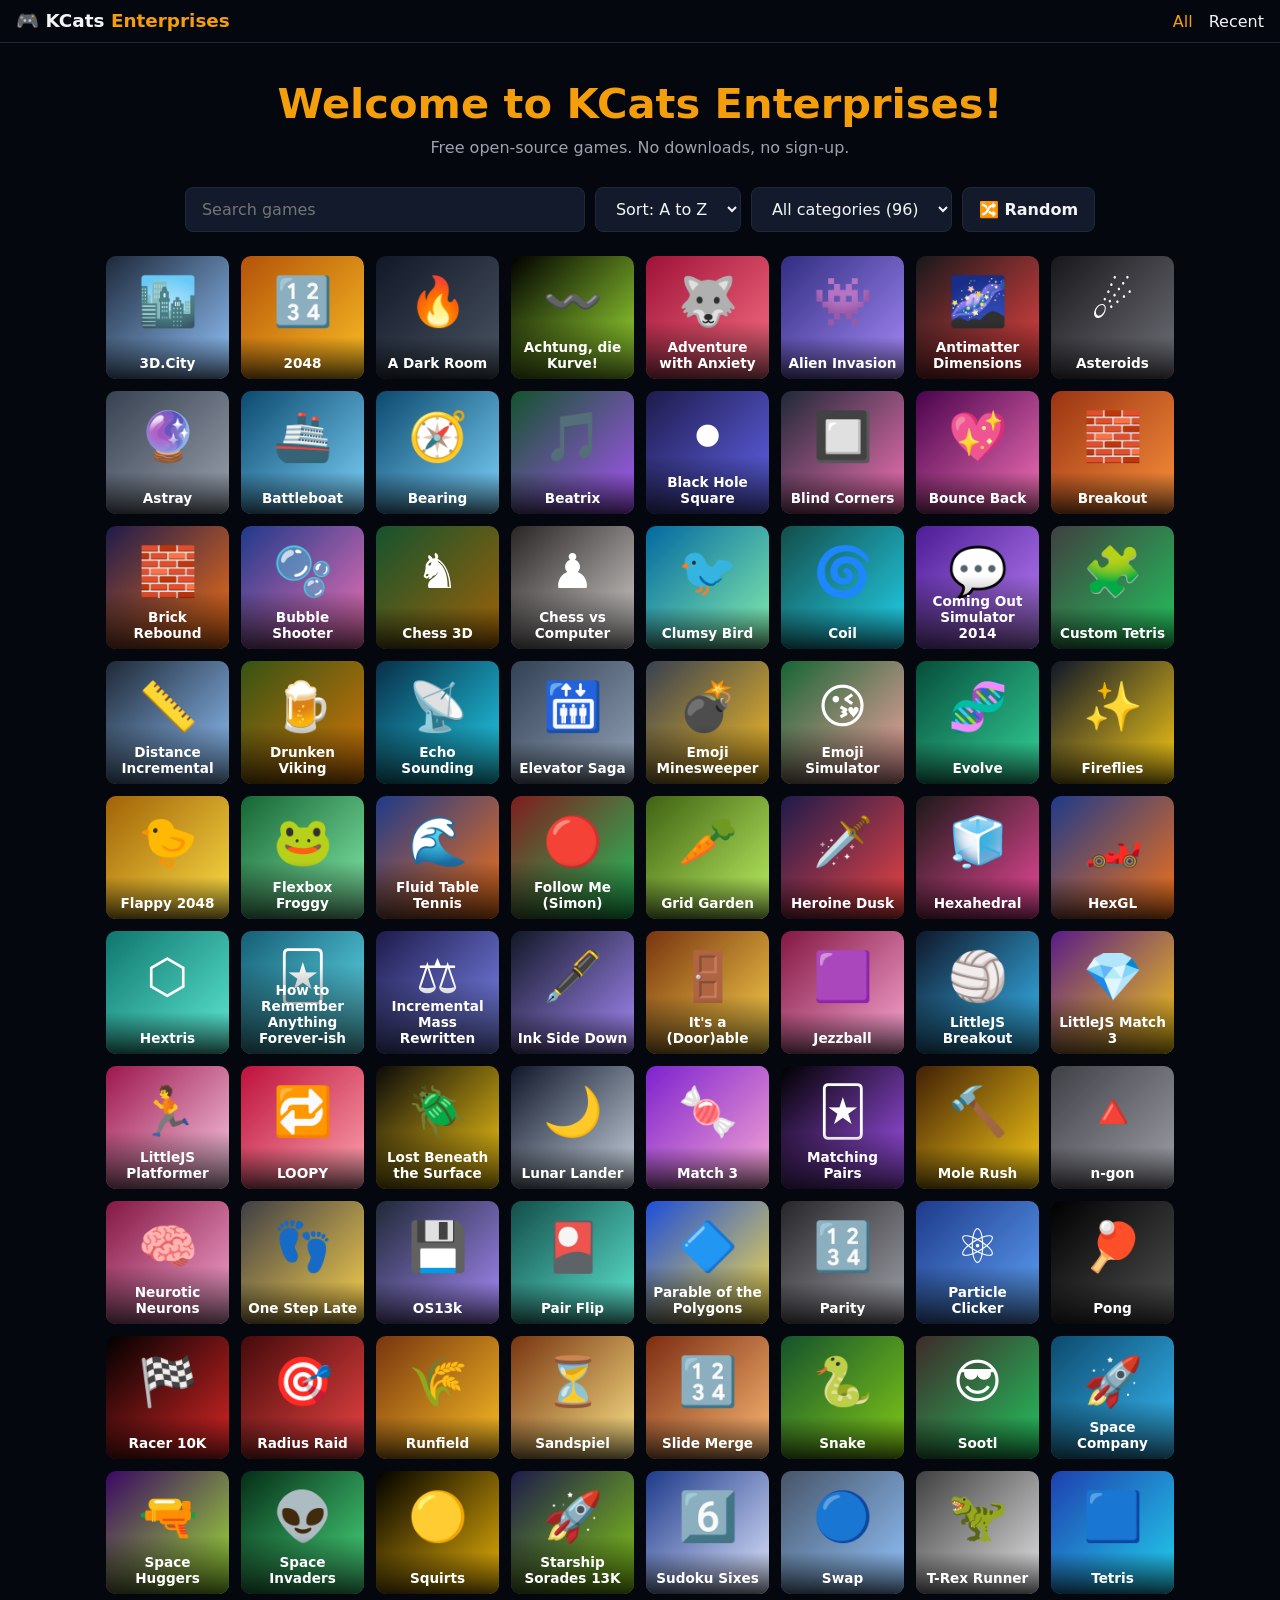
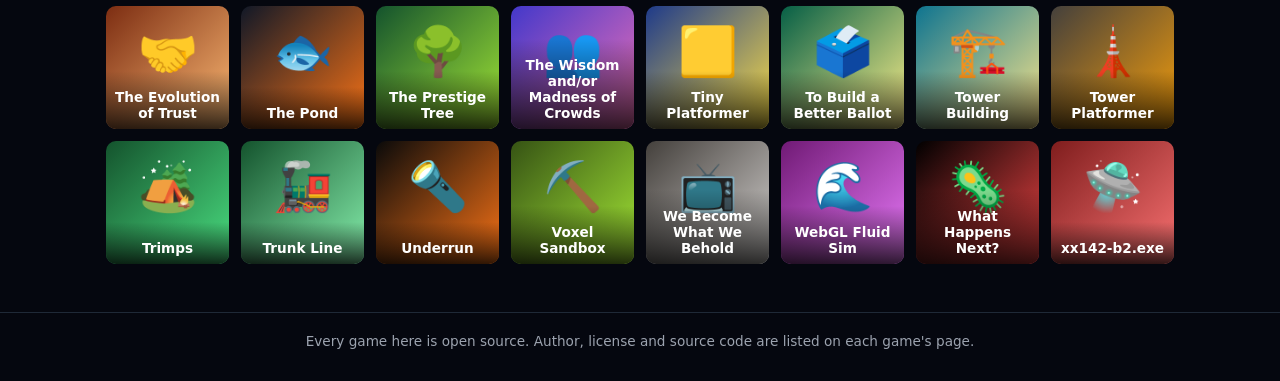
<file: index.html>
<!DOCTYPE html>
<html lang="en">
<head>
  <meta charset="utf-8">
  <meta name="viewport" content="width=device-width, initial-scale=1">
  <title>KCats Enterprises</title>
  <link rel="stylesheet" href="style.css">
</head>
<body>
  <header class="bar">
    <a class="logo" href="index.html">🎮 KCats <span>Enterprises</span></a>
    <nav>
      <a href="#" id="tab-all" class="on">All</a>
      <a href="#" id="tab-recent">Recent</a>
    </nav>
  </header>

  <section class="hero">
    <h1>Welcome to KCats Enterprises!</h1>
    <p>Free open-source games. No downloads, no sign-up.</p>
  </section>

  <section class="controls">
    <input id="search" type="search" placeholder="Search games" autocomplete="off">
    <select id="sort" aria-label="Sort">
      <option value="az">Sort: A to Z</option>
      <option value="za">Sort: Z to A</option>
    </select>
    <select id="cat" aria-label="Category"></select>
    <button id="random" title="Play a random game">🔀 Random</button>
  </section>

  <main class="grid" id="grid"></main>

  <footer>
    Every game here is open source. Author, license and source code are listed on each game's page.
  </footer>

  <script src="games.js"></script>
  <script>
    const $ = id => document.getElementById(id);
    let recentOnly = false;

    const cats = [...new Set(GAMES.map(g => g.cat))].sort();
    $('cat').innerHTML = `<option value="">All categories (${GAMES.length})</option>` +
      cats.map(c => `<option value="${c}">${c} (${GAMES.filter(g => g.cat === c).length})</option>`).join('');

    function render() {
      const q = $('search').value.trim().toLowerCase();
      const cat = $('cat').value;
      let list = GAMES.filter(g => g.name.toLowerCase().includes(q) && (!cat || g.cat === cat));
      if (recentOnly) {
        const recent = getRecent();
        list = list.filter(g => recent.includes(g.id)).sort((a, b) => recent.indexOf(a.id) - recent.indexOf(b.id));
      } else {
        list.sort((a, b) => a.name.localeCompare(b.name, undefined, { numeric: true }));
        if ($('sort').value === 'za') list.reverse();
      }
      $('grid').innerHTML = list.map(g => `
        <a class="card" href="play.html?g=${g.id}" style="background:linear-gradient(135deg,${g.color})">
          ${g.icon}<b>${g.name}</b>
        </a>`).join('') ||
        `<p class="empty">${recentOnly ? 'Nothing played yet.' : 'No games match that search.'}</p>`;
    }

    function setTab(recent) {
      recentOnly = recent;
      $('tab-all').classList.toggle('on', !recent);
      $('tab-recent').classList.toggle('on', recent);
      render();
    }

    $('search').addEventListener('input', render);
    $('sort').addEventListener('change', render);
    $('cat').addEventListener('change', render);
    $('tab-all').addEventListener('click', e => { e.preventDefault(); setTab(false); });
    $('tab-recent').addEventListener('click', e => { e.preventDefault(); setTab(true); });
    $('random').addEventListener('click', () => {
      location.href = 'play.html?g=' + GAMES[Math.random() * GAMES.length | 0].id;
    });

    render();
  </script>
</body>
</html>
</file>
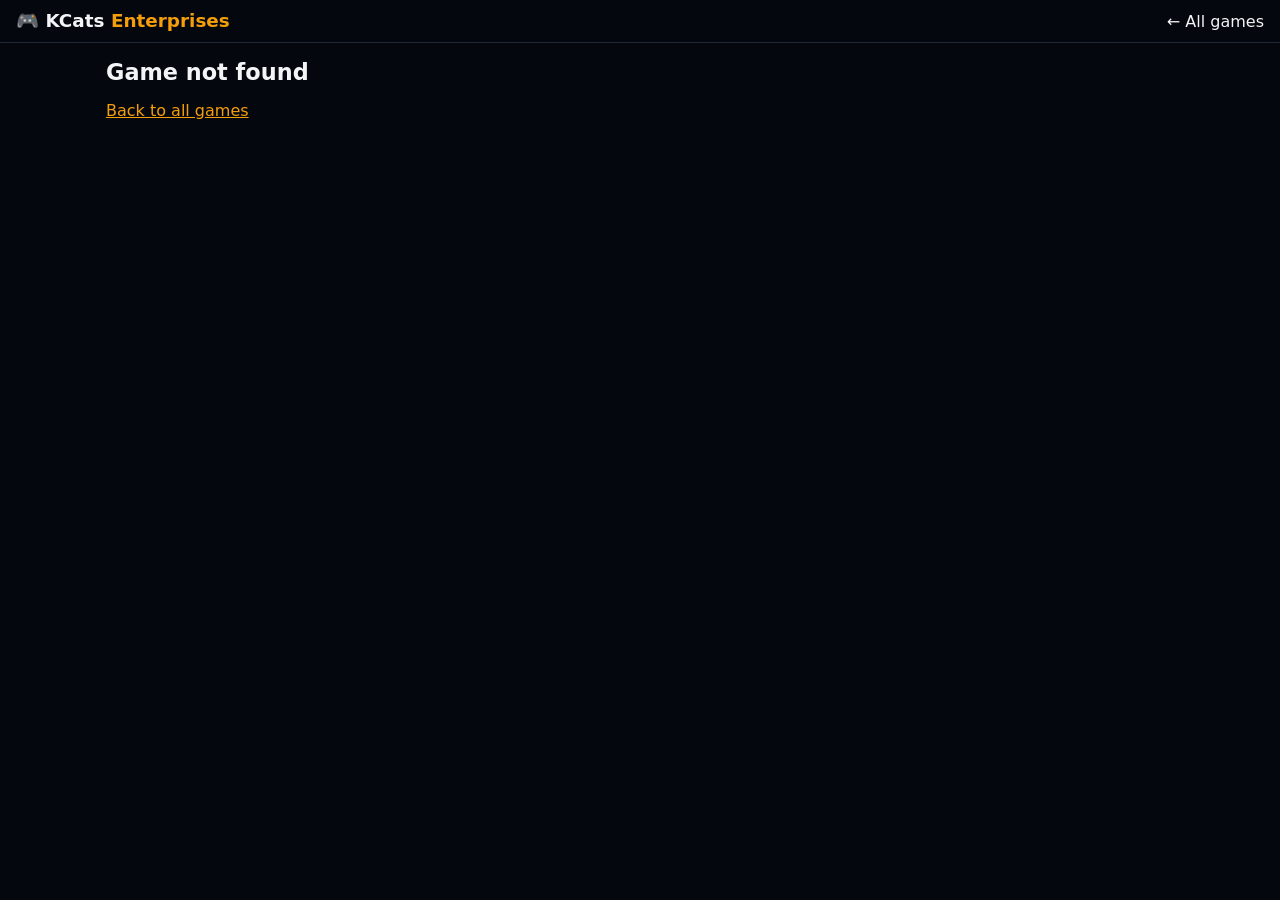
<file: play.html>
<!DOCTYPE html>
<html lang="en">
<head>
  <meta charset="utf-8">
  <meta name="viewport" content="width=device-width, initial-scale=1">
  <title>KCats Enterprises</title>
  <link rel="stylesheet" href="style.css">
</head>
<body>
  <header class="bar">
    <a class="logo" href="index.html">🎮 KCats <span>Enterprises</span></a>
    <nav><a href="index.html">&larr; All games</a></nav>
  </header>

  <main class="player" id="player"></main>

  <script src="games.js"></script>
  <script>
    const game = GAMES.find(g => g.id === new URLSearchParams(location.search).get('g'));
    const player = document.getElementById('player');

    if (!game) {
      player.innerHTML = '<h1>Game not found</h1><p><a href="index.html">Back to all games</a></p>';
    } else {
      document.title = game.name + ' - KCats Enterprises';
      addRecent(game.id);
      player.innerHTML = `
        <h1>${game.icon} ${game.name}</h1>
        <iframe id="frame" src="${game.path}" title="${game.name}" allowfullscreen></iframe>
        <div class="meta">
          <span>By ${game.author}</span>
          ${game.license ? `<span>License: ${game.license}</span>` : ''}
          ${game.source ? `<a href="${game.source}" target="_blank" rel="noopener">Source code</a>` : ''}
          <button id="full">⛶ Fullscreen</button>
        </div>`;
      document.getElementById('full').addEventListener('click', () => {
        document.getElementById('frame').requestFullscreen();
      });
    }
  </script>
</body>
</html>
</file>
<file: style.css>
:root {
  --bg: #05070f;
  --panel: #131a2b;
  --panel2: #1f2937;
  --accent: #f59e0b;
  --text: #f3f4f6;
  --muted: #9ca3af;
}

* { box-sizing: border-box; }

body {
  margin: 0;
  min-height: 100vh;
  font-family: system-ui, "Segoe UI", sans-serif;
  background: var(--bg);
  color: var(--text);
}

a { color: var(--accent); }

/* ---------- Top bar ---------- */

.bar {
  display: flex;
  align-items: center;
  gap: 16px;
  padding: 10px 16px;
  border-bottom: 1px solid var(--panel2);
}

.logo {
  color: var(--text);
  font-size: 1.15rem;
  font-weight: 700;
  text-decoration: none;
  white-space: nowrap;
}

.logo span { color: var(--accent); }
.bar nav { display: flex; gap: 16px; margin-left: auto; }
.bar nav a { color: var(--text); text-decoration: none; }
.bar nav a:hover, .bar nav a.on { color: var(--accent); }

/* ---------- Home page ---------- */

.hero { padding: 36px 16px 8px; text-align: center; }
.hero h1 { margin: 0 0 10px; color: var(--accent); font-size: clamp(1.8rem, 5vw, 2.6rem); }
.hero p { margin: 0 0 22px; color: var(--muted); }

.controls {
  display: flex;
  flex-wrap: wrap;
  justify-content: center;
  gap: 10px;
  padding: 0 16px;
}

input[type=search], select, button {
  padding: 11px 16px;
  border: 1px solid var(--panel2);
  border-radius: 8px;
  background: var(--panel);
  color: var(--text);
  font: inherit;
}

input[type=search] { width: min(400px, 100%); outline: none; }
input[type=search]:focus { border-color: var(--accent); }
button { cursor: pointer; font-weight: 600; }
button:hover { border-color: var(--accent); }

.grid {
  display: grid;
  grid-template-columns: repeat(auto-fill, minmax(120px, 1fr));
  gap: 12px;
  max-width: 1100px;
  margin: 0 auto;
  padding: 24px 16px 48px;
}

.card {
  position: relative;
  display: grid;
  place-items: center;
  aspect-ratio: 1;
  border-radius: 10px;
  overflow: hidden;
  color: #fff;
  font-size: 3rem;
  text-decoration: none;
  transition: transform .12s;
}

.card:hover { transform: scale(1.05); }


.card b {
  position: absolute;
  inset: auto 0 0 0;
  padding: 18px 6px 8px;
  background: linear-gradient(transparent, rgba(0, 0, 0, .8));
  font-size: .85rem;
  text-align: center;
}

.empty { grid-column: 1 / -1; color: var(--muted); text-align: center; }

footer {
  padding: 20px 16px 32px;
  border-top: 1px solid var(--panel2);
  color: var(--muted);
  font-size: .85rem;
  text-align: center;
}

/* ---------- Play page ---------- */

.player { max-width: 1100px; margin: 0 auto; padding: 16px; }
.player h1 { margin: 0 0 12px; font-size: 1.4rem; }

.player iframe {
  display: block;
  width: 100%;
  height: min(72vh, 700px);
  border: 0;
  border-radius: 10px;
  background: #fff;
}

.meta {
  display: flex;
  flex-wrap: wrap;
  align-items: center;
  gap: 12px;
  margin-top: 12px;
  color: var(--muted);
  font-size: .9rem;
}

.meta button { margin-left: auto; }
</file>
